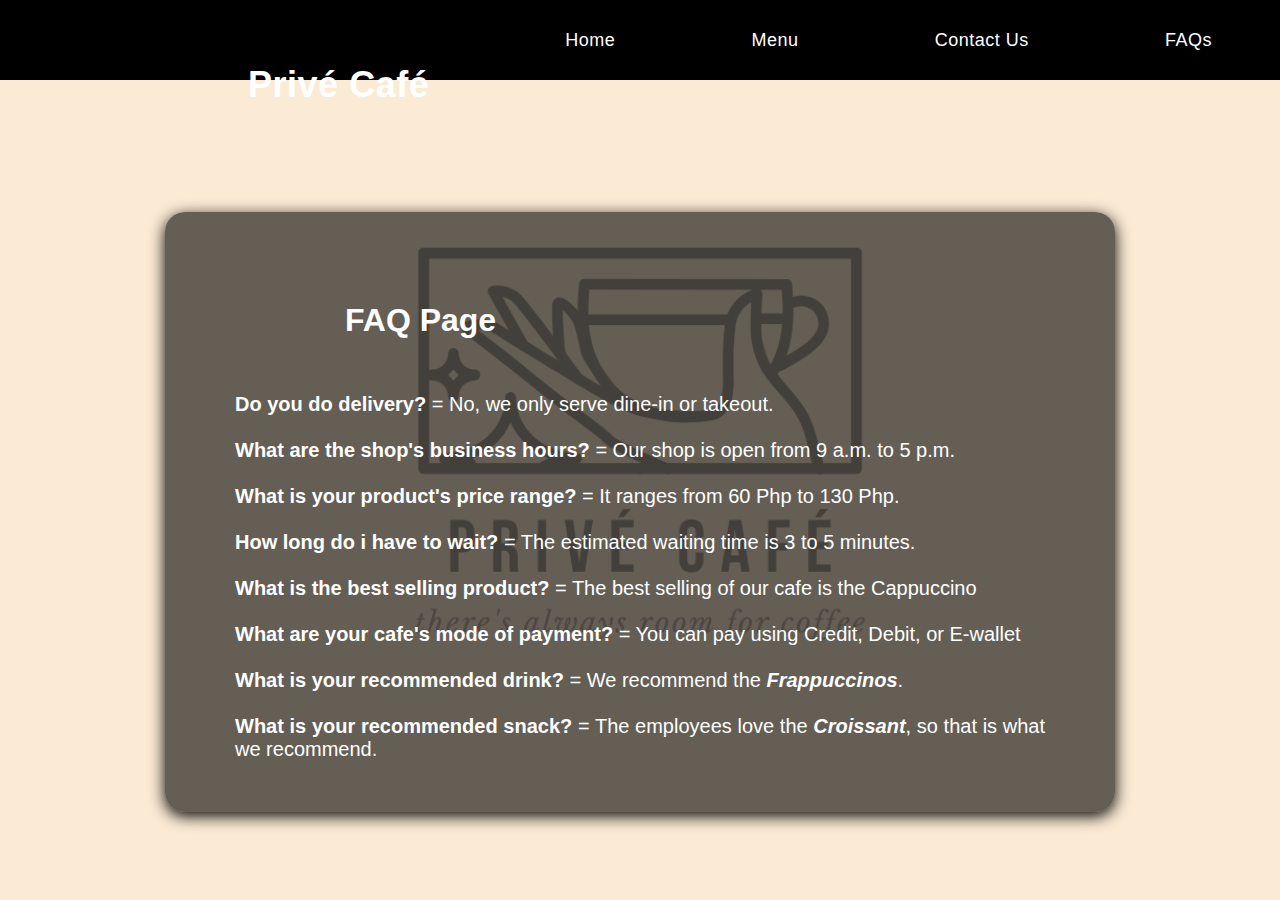
<file: faqs.html>
<!DOCTYPE html>
<html>
 <head>
  <title> Privé Café </title>
  <link rel="stylesheet" href="Prive.css">
 
 </head>
 
<body>

   <div class="nav">
        <div class="bn">
		    <h1 href="home.html"> Privé Café </h1>
		</div>
	      <a href="home.html">  Home </a> 
		  <a href="menu.html">  Menu </a> 
		  <a href="index.html">  Contact Us </a>  
		  <a href="faqs.html">  FAQs </a> 
		</div>  
   </div>
<div class="box">
<h1>FAQ Page</h1><br><br><br>
    
    <p><b>Do you do delivery?</b> = No, we only serve dine-in or takeout.<br><br>
    <b>What are the shop's business hours?</b> = Our shop is open from 9 a.m. to 5 p.m.<br><br>
    <b>What is your product's price range?</b> = It ranges from 60 Php to 130 Php.<br><br>
    <b>How long do i have to wait?</b> = The estimated waiting time is 3 to 5 minutes.<br><br>
    <b>What is the best selling product?</b> = The best selling of our cafe is the Cappuccino<br><br>
    <b>What are your cafe's mode of payment?</b> = You can pay using Credit, Debit, or E-wallet<br><br>
    <b>What is your recommended drink?</b> = We recommend the <i><b>Frappuccinos</b></i>.<br><br>
    <b>What is your recommended snack?</b> = The employees love the <i><b>Croissant</b></i>, so that is what we recommend.<br><br>
    </p>
    
</div>

</body>



</html>
</file>
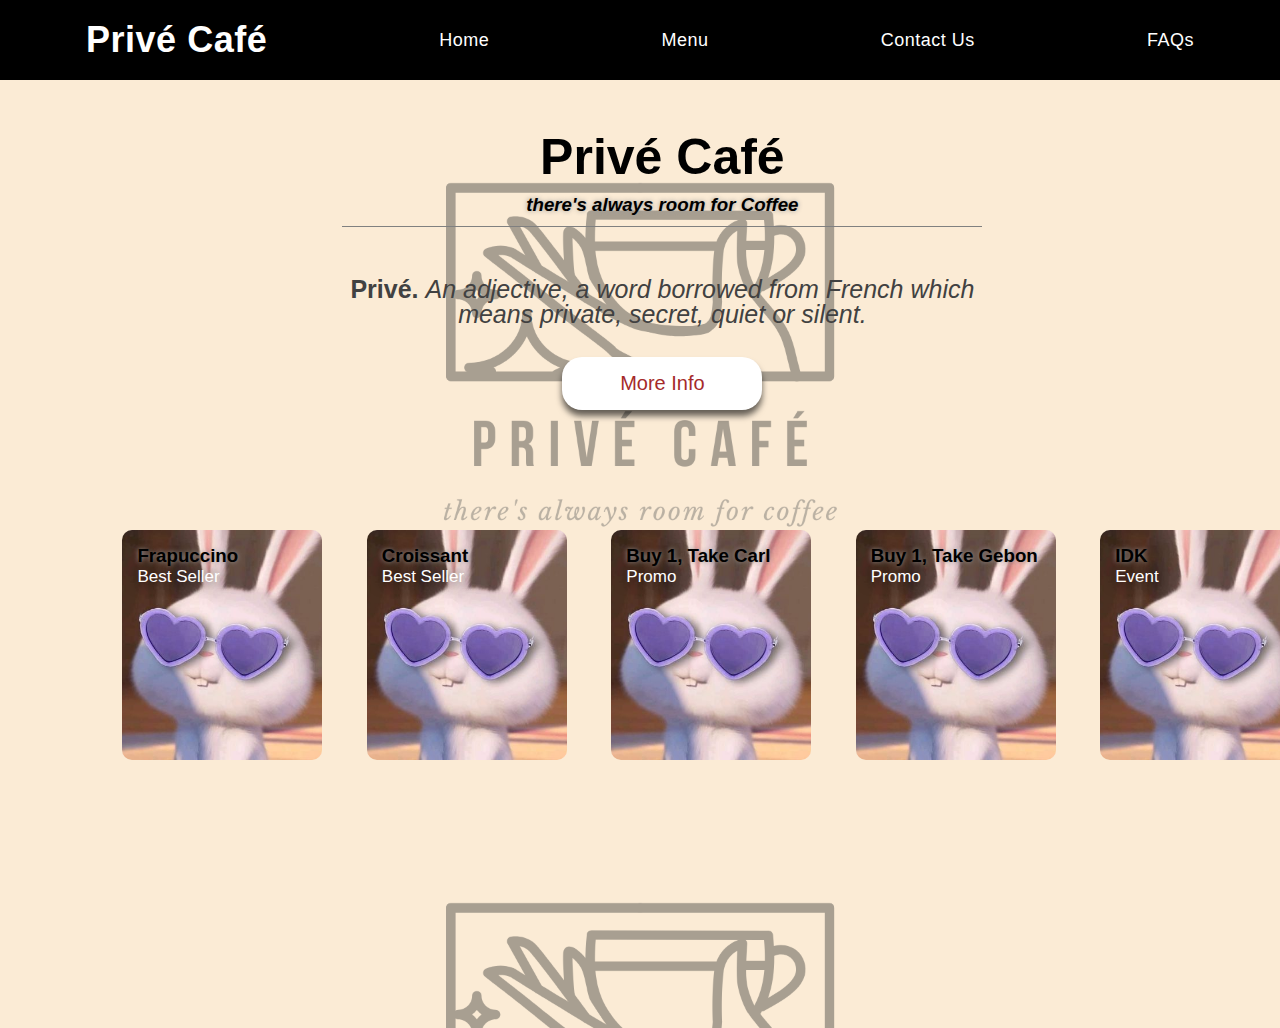
<file: home.html>
<!DOCTYPE html>
<html>
 <head>
  <title> Privé Café </title>
  <link rel="stylesheet" href="index.css">
 
 </head>
 
<body>

   <div class="nav">
        <div class="bn">
		    <h1 href="home.html"> Privé Café </h1>
		</div>
	      <a href="home.html">  Home </a> 
		  <a href="menu.html">  Menu </a> 
		  <a href="index.html">  Contact Us </a> 
		  <a href="faqs.html">  FAQs </a> 
		</div>  
   </div>
 
   
 
  <div class="content">
        <div class="intro">
	        <center> <h1> Privé Café <br> </h1>
			<h3> <i> there's always room for Coffee </i> </h3> </center>
			
			<p> <b> Privé. </b> <i> An adjective, a word borrowed from French which means private, secret, quiet or silent. </i> 
			<br>
			
			<a href="info.html">
			<button type="button"> More Info </button>
			</a>
        </div>

   <div class="event e1">
        <h3> Frapuccino </h3>
		<p> Best Seller <p>
   </div>  
   
    <div class="event e2">
        <h3> Croissant </h3>
		<p> Best Seller <p>
   </div>  
	
   <div class="event e3">
        <h3> Buy 1, Take Carl </h3>
		<p> Promo <p>
   </div>  
	
	<div class="event e4">
        <h3> Buy 1, Take Gebon </h3>
		<p> Promo <p>
   </div>  
   
   <div class="event e5">
        <h3> IDK </h3>
		<p> Event <p>
   </div>  
	
	</div>
	
</body>
</html>
</file>
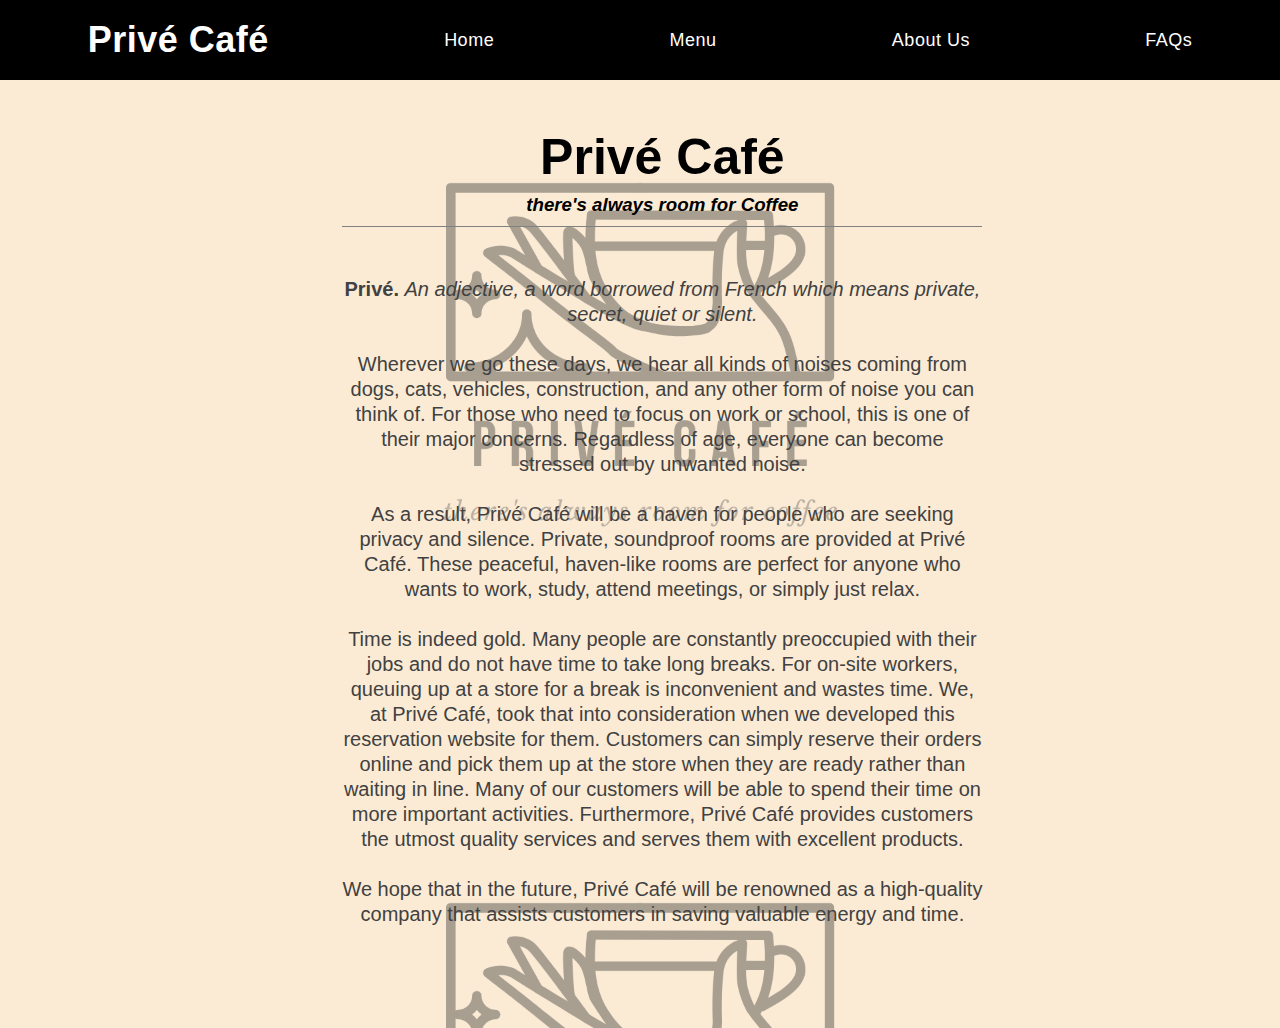
<file: info.html>
<!DOCTYPE html>
<html>
 <head>
  <title> Privé Café </title>
  <link rel="stylesheet" href="info.css">
 
 </head>
 
<body>

   <div class="nav">
        <div class="bn">
		    <h1 href="home.html"> Privé Café </h1>
		</div>
	      <a href="home.html">  Home </a> 
		  <a href="menu.html">  Menu </a> 
		  <a href="abt.html">  About Us </a> 
		  <a href="faqs.html">  FAQs </a> 
		</div>  
   </div>
 
   
 
  <div class="content">
        <div class="intro">
	        <center> <h1> Privé Café <br> </h1>
			<h3> <i> there's always room for Coffee </i> </h3> </center>
			
			<p> <b> Privé. </b> <i> An adjective, a word borrowed from French which means private, secret, quiet or silent. </i> 
			<br> <br>
			Wherever we go these days, we hear all kinds of noises coming from dogs, cats, vehicles, construction, and any other form 
of noise you can think of. For those who need to focus on work or school, this is one of their major concerns. Regardless 
of age, everyone can become stressed out by unwanted noise.<br><br> As a result, Privé Café will be a haven for people who 
are seeking privacy and silence. Private, soundproof rooms are provided at Privé Café. These peaceful, haven-like rooms are 
perfect for anyone who wants to work, study, attend meetings, or simply just relax. <br><br> Time is indeed gold. Many people 
are constantly preoccupied with their jobs and do not have time to take long breaks. For on-site workers, queuing up at a store 
for a break is inconvenient and wastes time. We, at Privé Café, took that into consideration when we developed this reservation 
website for them. Customers can simply reserve their orders online and pick them up at the store when they are ready rather than 
waiting in line. Many of our customers will be able to spend their time on more important activities. Furthermore, Privé Café provides 
customers the utmost quality services and serves them with excellent products.<br><br> We hope that in the future, Privé Café will be 
renowned as a high-quality company that assists customers in saving valuable energy and time. </p>

        </div>


	</div>  
	
	
	
</body>
</html>
</file>
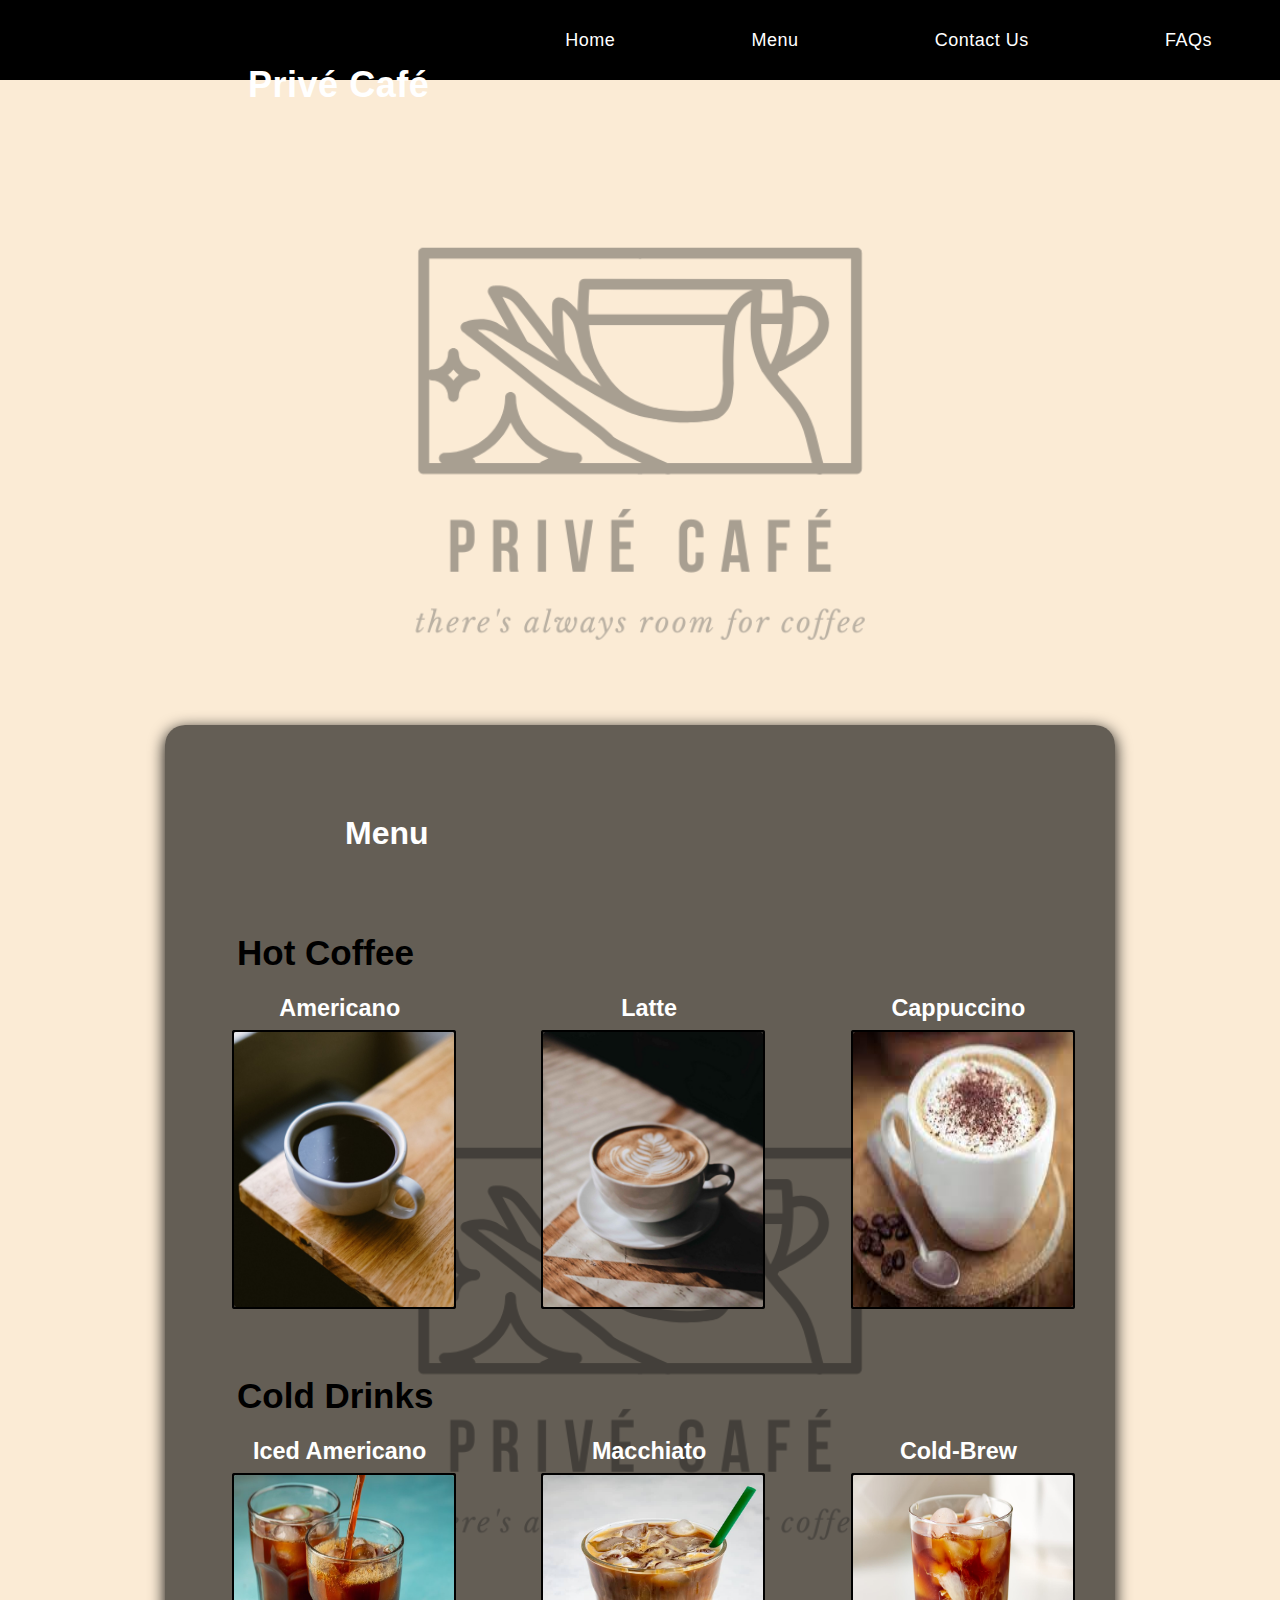
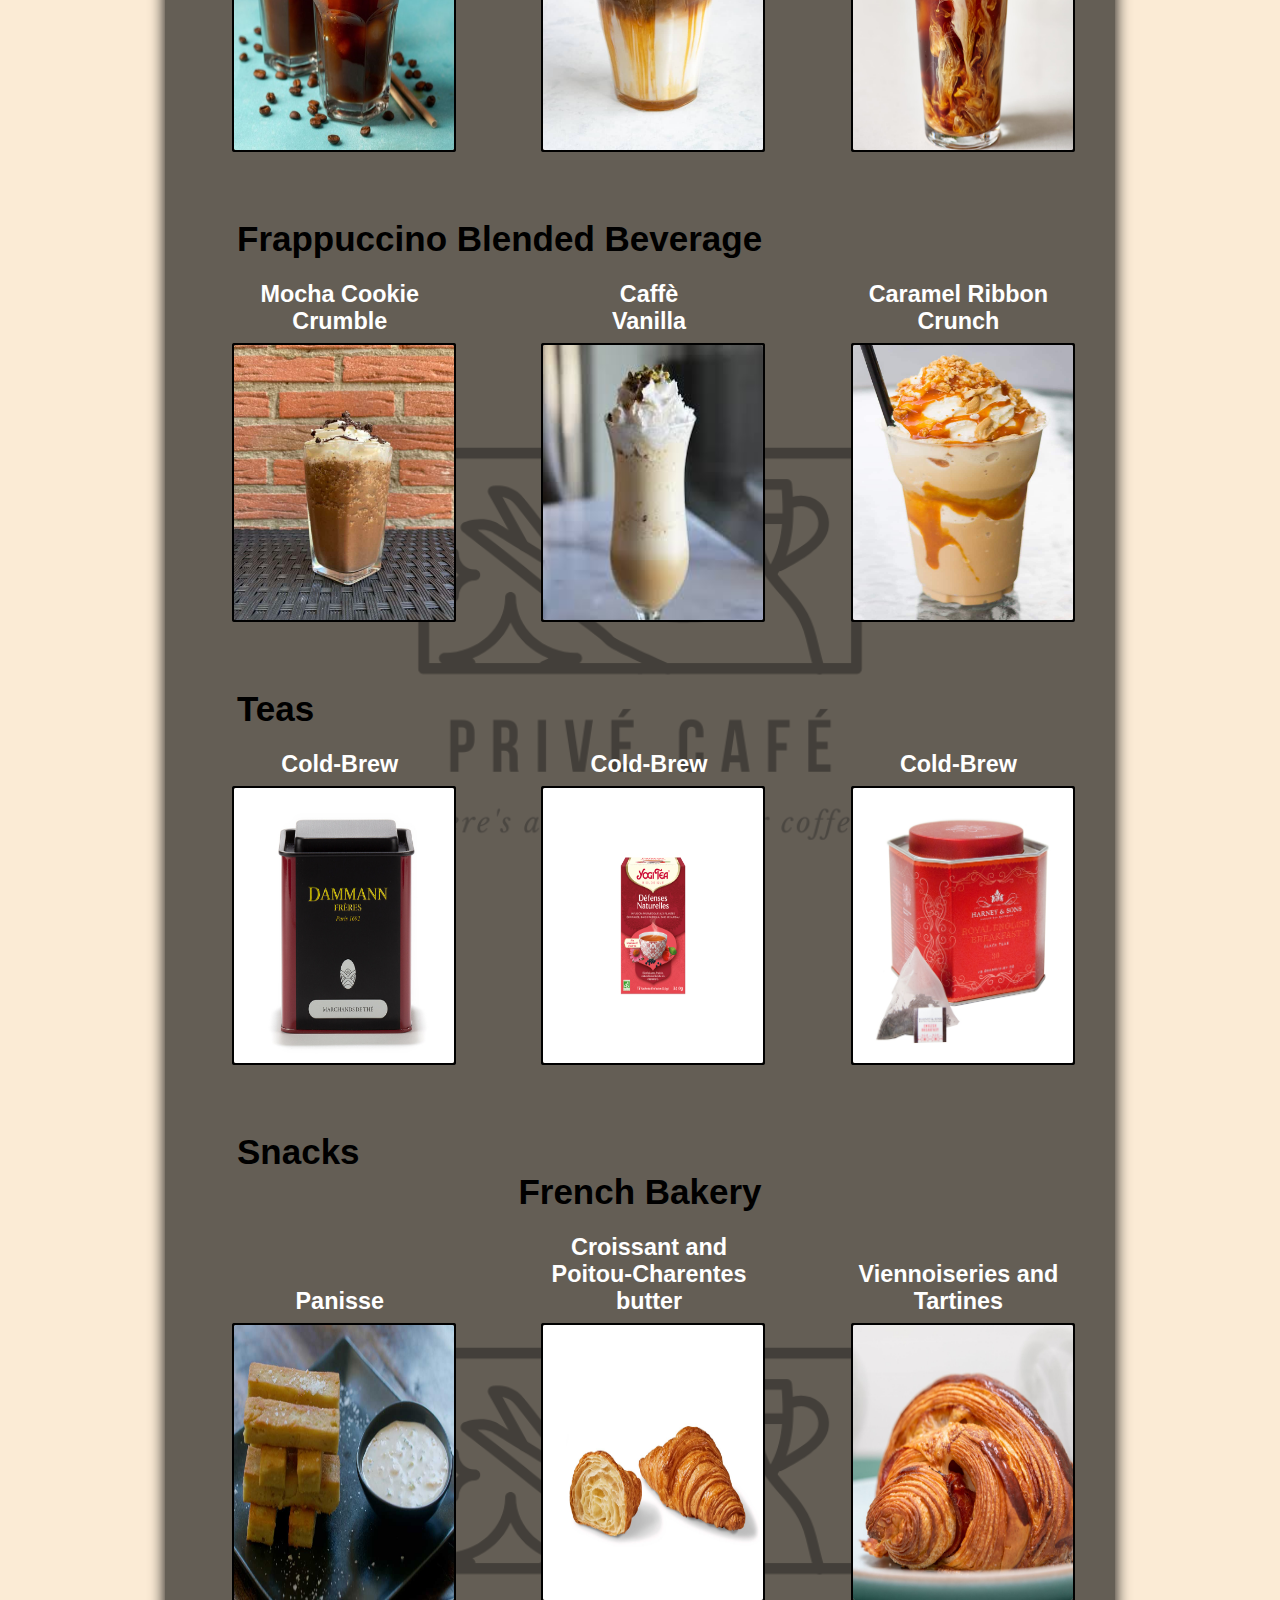
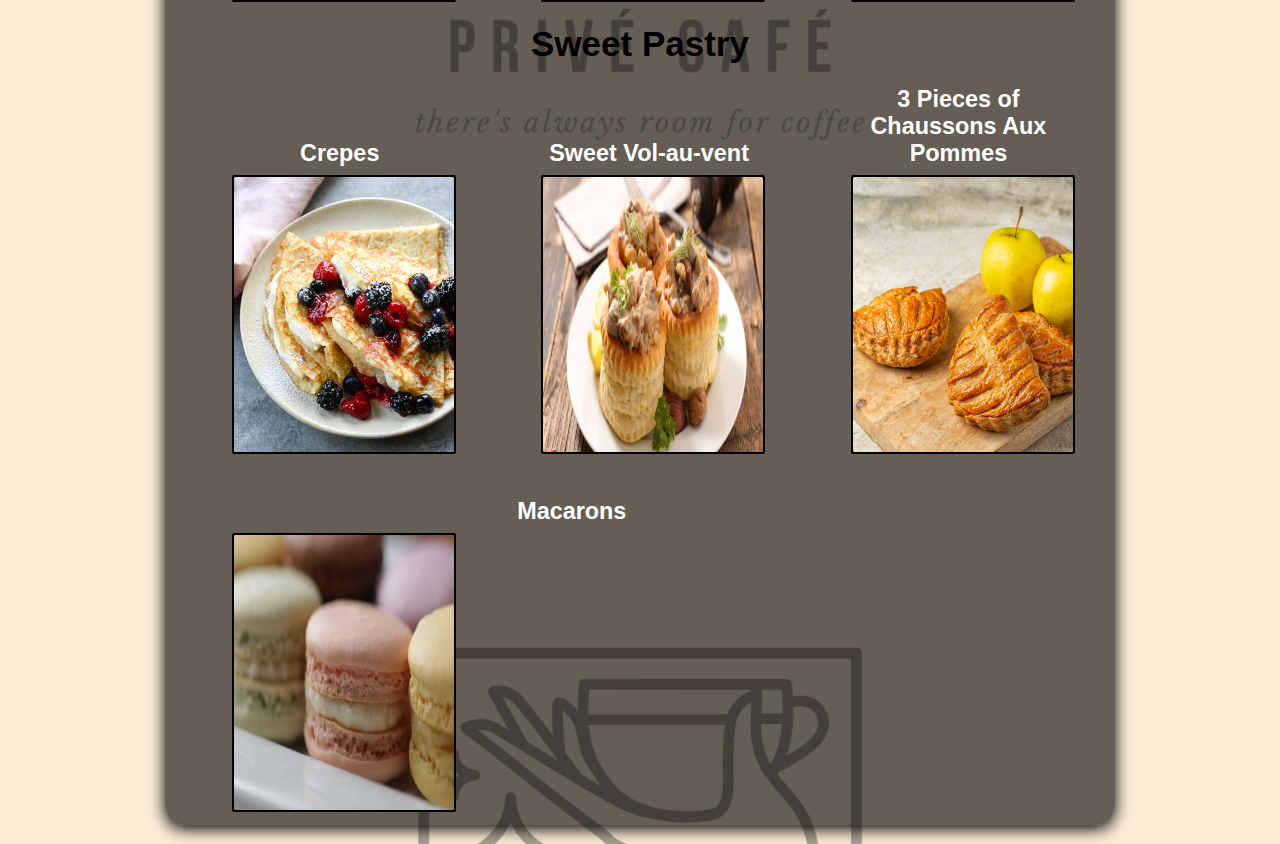
<file: menu.html>
<!DOCTYPE html>
<html>
 <head>
  <title> Privé Café </title>
  <link rel="stylesheet" href="Prive.css">
 
 </head>
 
<body>

  <div class="nav">
    <div class="bn">
        <h1 href="home.html"> Privé Café </h1>
    </div>
        <a href="home.html">  Home </a> 
        <a href="menu.html">  Menu </a> 
       	<a href="index.html">  Contact Us </a> 
        <a href="faqs.html">  FAQs </a> 
      </div>  
    </div>
    
<div class="box1">
    <h1>Menu</h1><br><br>
        <h2>Hot Coffee</h2>
        <table>
            <tr>
                <th rowspan="2"><div class="container"><h3>Americano</h3><br>
                    <img src="dtwhite.png" alt="whitebg" class="image1">
                    <img src="americano1.jfif" alt="Americano" class="image">
                    <div class="overlay">
                      <div class="text">Espresso shots topped with hot water create a light layer of crema  
                        culminating in this wonderfully rich cup with depth and nuance.</div>
                    </div>
                  </div>
                </th>
                <th rowspan="2"><div class="container"><h3>Latte</h3><br>
                    <img src="dtwhite.png" alt="dtwhite" class="image1">
                    <img src="latte.jfif" alt="Americano" class="image">
                    <div class="overlay">
                      <div class="text">Our dark, rich espresso balanced with steamed milk and a light layer of foam.  
                        A perfect milk-forward warm-up.</div>
                    </div>
                  </div>
                </th>
                <th rowspan="2"><div class="container"><h3>Cappuccino</h3><br>
                    <img src="dtwhite.png" alt="dtwhite" class="image1">
                    <img src="cappu.jfif" alt="Americano" class="image">
                    <div class="overlay">
                      <div class="text">Dark, rich espresso lies in wait under a smoothed and stretched layer 
                        of thick milk foam. An alchemy of barista artistry and craft.</div>
                    </div>
                  </div>
                </th>
            </tr>
            
        </table>
        <h2>Cold Drinks</h2>
        <table>
            <tr>
                <th rowspan="2"><div class="container"><h3>Iced Americano</h3><br>
                    <img src="dtwhite.png" alt="dtwhite" class="image1">
                    <img src="iced_am1.jpg" alt="Iced-Americano" class="image">
                    <div class="overlay">
                      <div class="text">Espresso shots topped with cold water produce a light layer of 
                        crema, then served over ice. The result: a wonderfully rich cup with depth and     
                        Nuance.</div>
                    </div>
                  </div>
                </th>
                <th rowspan="2"><div class="container"><h3>Macchiato</h3><br>
                    <img src="dtwhite.png" alt="dtwhite" class="image1">
                    <img src="macchi.jpg" alt="Macchiato" class="image">
                    <div class="overlay">
                      <div class="text">We combine our rich, full-bodied espresso with vanilla-flavored syrup,  
                        milk and ice, then top it off with a caramel drizzle for an oh-so-sweet finish. </div>
                    </div>
                  </div>
                </th>
                <th rowspan="2"><div class="container"><h3>Cold-Brew</h3><br>
                    <img src="dtwhite.png" alt="dtwhite" class="image1">
                    <img src="cold_brew.jfif" alt="Cold-Brew" class="image">
                    <div class="overlay">
                      <div class="text">Everything and more that you ever wanted in a sippable, dreamy holiday  
                        drink: Cold Brew swirled with cream syrup, and topped with a cloud of vanilla sweet                 
                        cream cold foam and a hint of cocoa.</div>
                    </div>
                  </div>
                </th>
            </tr>
        </table>
        <h2>Frappuccino Blended Beverage</h2>
        <table>
          <tr>
            <th rowspan="2"><div class="container"><h3>Mocha Cookie Crumble</h3><br>
                <img src="dtwhite.png" alt="dtwhite" class="image1">
                <img src="mocha-frapp.jpg" alt="Mocha" class="image">
                <div class="overlay">
                  <div class="text1">Frappuccino Roast coffee, mocha sauce and 
                    Frappuccino chips blended with milk and ice, layered on top of whipped cream and 
                    chocolate cookie crumble and topped with vanilla whipped cream, mocha drizzle and 
                    even more chocolate cookie crumble.</div>
                </div>
              </div>
            </th>
            <th rowspan="2"><div class="container"><h3> Caffè<br> Vanilla</h3><br>
                <img src="dtwhite.png" alt="dtwhite" class="image1">
                <img src="caffe_frapp.jfif" alt="Caffe-Vanilla" class="image">
                <div class="overlay">
                  <div class="text1">We take Frappuccino  roast coffee and 
                    vanilla bean powder, combine them with milk and ice, topped with whipped cream. 
                    Tastes like happiness.</div>
                </div>
              </div>
            </th>
            <th rowspan="2"><div class="container"><h3>Caramel Ribbon Crunch</h3><br>
                <img src="dtwhite.png" alt="dtwhite" class="image1">
                <img src="caram-frapp.jpeg" alt="Caramael" class="image">
                <div class="overlay">
                  <div class="text1">Buttery caramel syrup blended with coffee, milk and ice,
                    then topped with a layer of dark caramel sauce, 
                    whipped cream, caramel drizzle and a crunchy caramel-sugar 
                    topping—oh-so-beautifully delicious.</div>
                </div>
              </div>
            </th>
          </tr>
        </table>
        <h2>Teas</h2>
        <table>
          <tr>
            <th rowspan="2"><div class="container"><h3>Cold-Brew</h3><br>
                <img src="dtwhite.png" alt="dtwhite" class="image1">
                <img src="dammann.jpg" alt="Dammann" class="image">
                <div class="overlay">
                  <div class="text">The tea dates back to 1962 when King Louis XIV gave Monsieur  
                    Dammann the exclusive privilege “to sell, let sell and debit to the exclusion of all     
                    others…tea”.</div>
                </div>
              </div>
            </th>
            <th rowspan="2"><div class="container"><h3>Cold-Brew</h3><br>
                <img src="dtwhite.png" alt="dtwhite" class="image1">
                <img src="Infuse_tea.png" alt="Infuse" class="image">
                <div class="overlay">
                  <div class="text">A blend of mint and a pinch of lemon verbena creates a   
                    refreshing flavor that's super cool for a caffeine-free herbal tea.</div>
                </div>
              </div>
            </th>
            <th rowspan="2"><div class="container"><h3>Cold-Brew</h3><br>
                <img src="dtwhite.png" alt="dtwhite" class="image1">
                <img src="REB_tea.jpg" alt="REB" class="image">
                <div class="overlay">
                  <div class="text">Each sip of this beloved morning black tea unfolds to 
                    reveal the complexity of the high-grown full leaves. An elegant, time-honored classic 
                    that brings a royal nod to every cup.</div>
                </div>
              </div>
            </th>
        </tr>
        </table>
        <h2>Snacks</h2>
        <table>
          <h6>French Bakery</h6>
          <tr>
            <th rowspan="2"><div class="container"><h3><br><br>Panisse<br></h3><br>
              <img src="dtwhite.png" alt="dtwhite" class="image1">
              <img src="panisse.jpg" alt="Panisse" class="image">
              </div>
            </th>
            <th rowspan="2"><div class="container"><h3>Croissant and Poitou-Charentes butter</h3><br>
              <img src="dtwhite.png" alt="dtwhite" class="image1">
              <img src="croissant.jpg" alt="Croissant" class="image">
              </div>
            </th>
            <th rowspan="2"><div class="container"><h3><br>Viennoiseries and Tartines</h3><br>
              <img src="dtwhite.png" alt="dtwhite" class="image1">
              <img src="tartine.jpg" alt="Tartine" class="image">
              </div>
            </th>
          </tr>
        </table>
        <table>
          <h6>Sweet Pastry</h6>
          <tr>
            <th rowspan="2"><div class="container"><h3><br><br>Crepes</h3><br>
              <img src="dtwhite.png" alt="dtwhite" class="image1">
              <img src="crepe.jpg" alt="Tartine" class="image">
              </div>
            </th>
            <th rowspan="2"><div class="container"><h3><br><br>Sweet Vol-au-vent </h3><br>
              <img src="dtwhite.png" alt="dtwhite" class="image1">
              <img src="Vol-au.jpg" alt="Tartine" class="image">
              </div>
            </th>
            <th rowspan="2"><div class="container"><h3>3 Pieces of Chaussons Aux Pommes</h3><br>
              <img src="dtwhite.png" alt="dtwhite" class="image1">
              <img src="Chaussons.jpeg" alt="Tartine" class="image">
              </div>
            </th>
          </tr>
        </table>
        <table>  
            <tr>
              <th colspan="3" rowspan="2"><div class="container"><h3>Macarons</h3><br>
                <img src="dtwhite.png" alt="dtwhite" class="image1">
                <img src="macarons.jpg" alt="Tartine" class="image">
                  <div class="overlay">
                  <div class="text">This french pastry needs no real introduction. Macarons are a french 
                pastry that is made with almond flour, sugar, and egg whites. The dough     
                is then piped into small circles and baked in an oven. Macarons are 
                traditionally filled with buttercream, ganache, or jam.</div>
                  </div>
                </div>
              </th>
            </tr>
        </table>
            
</div>
</file>
<file: Prive.css>
*{
    margin: 0;
    padding: 0;
	font-family: sans-serif;
	
}

body{
    background-image: url(bg1.png);
	height: 100vh;
	background-size: cover;
	background-position: center;
}

.content{
	width: 100%;
	height: 100vh;
	padding-left: 8%;
	padding-right: 8%;
	margin-top: 10%;
	z-index: 1;
}
.nav{
	height: 80px;
    background-color: black;
	min-width: 600px;
	display: flex;
    align-items: center;
	justify-content: space-around;
	margin: auto;
}

a, .bn{
	position: relative;
	text-decoration: none;
	color: #ffffff;
	font-size: 18px;
	letter-spacing: 0.5px;
	padding: 0 10px;
}

a:after{
	content: "";
	position: absolute;
	background-color: #ff3c78;
	height: 3px;
	width: 0;
	left: 0;
	bottom: -10px;
	transition: 0.3s;
}
a:hover{
	color: #ffffff;
}
a:hover:after{
	width: 100%;
}
.box{
	position: relative;
	margin-top: 48vh;
	left: 50%;
	right: 50%;
	transform: translate(-50%, -50%);
	width: 950px;
	height: 600px;
	background: rgba(0, 0, 0, 0.6);
	box-shadow: 0px 4px 16px;
	border-radius: 20px;
}
h1{
    font-family: sans-serif;
    text-align: justify;
    padding-top: 10vh;
    padding-left: 20vh;
	color: #ffffff;
}
p{
	text-align: justify;
    font-family: sans-serif;
    margin-left: 70px;
	margin-right: 70px;
	font-size: 20px;
	color: #ffffff;
}
.box1{
	position: relative;
	margin-top: 255vh;
	left: 50%;
	right: 50%;
	transform: translate(-50%, -50%);
	width: 950px;
	height: 3300px;
	background: rgba(0, 0, 0, 0.6);
	box-shadow: 0px 4px 16px;
	border-radius: 20px;
}

h2{
	font-family: sans-serif;
	text-align: justify;
	padding-top: 5vh;
	padding-left: 8vh;
	color: #000000;
	font-size: 35px;
}
table{
	width: 100%;

}
table, th, td{
	padding: 10px;
	text-align: center;
	font-family: sans-serif;
	font-size: 20px;
	color: #ffffff;
}

th{
	width: 25px;
}

.container {
	position: relative;
	text-align: center;
	width: 75%;
	padding-left: 5vh;
}
  
.image {
	border-radius: 4px;
	display: block;
	width: 220px;
	height: 275px;
	border: 2px solid rgb(0, 0, 0);
	top: -20%;

}
  
.image1 {
	position: absolute;
	display: block;
	width: 220px;
	height: 275px;
	z-index: -1;
	border-radius: 2px;
	border: 2px solid rgb(0, 0, 0);
}


.overlay {
	border-radius: 3px;
	position: absolute;
	top: 3.7vh;
	bottom: 0;
	left: 33px;
	right: 0;
	height: 224px;
	width: 224px;
	opacity: 0;
	transition: .5s ease;
}
  
.container:hover .overlay {
	opacity: 1;
}

.container:hover .image{
	opacity: 0.7;
}
  
.text {
	line-height: 22px;
	font-weight: 1;
	padding: 2.2vh;
	color: rgb(255, 255, 255);
	font-size: 18px;
	position: relative;
	top: 62%;
	left: 50%;
	transform: translate(-50%, -50%);
	text-align: center;
	text-shadow: 1px 1px black;
}

h3{
	margin-bottom: -15px;
	text-align: center;
}

.text1 {
	line-height: 19px;
	font-weight: 1;
	margin-top: 30px;
	padding: 2vh;
	color: rgb(255, 255, 255);
	font-size: 18px;
	position: relative;
	top: 62%;
	left: 50%;
	transform: translate(-50%, -50%);
	text-align: center;
	text-shadow: 1px 1px black;
}
h4{
	font-size: 18px;
	text-align: center;
	margin-bottom: -15px;
	margin-left: 25px;
}
h5{
	display: none;

}
h6{
	color: #000000;
	font-size: 35px;
	text-align: center;
}
</file>
<file: index.css>
*{
    margin: 0;
    padding: 0;
	font-family: sans-serif;
	
}

body{
    background-image: url(bg.png);
	min-height:100vh;
	overflow-x: hidden;
	background-attachment: scroll;
	width: 100vw;
	height: 100vh;
	position: absolute;
	background-size: cover;
	box-sizing: border-box;
}
.content{
	width: 100%;
	height: 100vh;
	padding-left: 8%;
	padding-right: 8%;
	margin-top: 10%;
	z-index: 1;
}
.nav{
	height: 80px;
    background-color: black;
	display: flex;
    align-items: center;
	justify-content: space-around;
	margin: auto;
	position: fixed;
	width: 100%;
	z-index: 2;
}

a, .bn{
	position: relative;
	text-decoration: none;
	color: #ffffff;
	font-size: 18px;
	letter-spacing: 0.5px;
	padding: 0 10px;

}
a:after{
	content: "";
	position: absolute;
	background-color: #ff3c78;
	height: 3px;
	width: 0;
	left: 0;
	bottom: -10px;
	transition: 0.3s;
}
a:hover{
	color: #ffffff;
}
a:hover:after{
	width: 100%;
}


.intro{
	margin-top: 80px;
    padding-left: 240px;
	width: 50%;
	align-items: center;
}
.intro h1{
	font-size: 50px;
	position: relative;
}
.intro h3{
	margin-top: 8px;
	position: relative;
	
	border-bottom: 1px solid gray;
	padding-bottom: 10px;
}
.intro p{
    text-align: center;
    margin-top: 50px;
	font-size: 25px;
	
	line-height: 25px;
	color: #414141;
	padding-bottom: 50px;
	
}
button{
	width: 200px; 
	color: brown;
	font-size: 20px;
	padding: 15px;
	background-color: white;
	border: 0;
	border-radius: 20px;
	outline: none;
	margin-top: 30px; 
	box-shadow: 0 6px 6px rgba(0, 0, 0, 0.6);
	cursor: pointer;
	margin-bottom: 50px;
}
.event {
	align-items: center;
	height: 88%;
    display: flex;
	width: 200px;
	height: 230px;
	display: inline-block;
	border-radius: 10px;
	padding: 15px 15px;
	box-sizing: border-box;
	cursor: pointer;
	margin: 20px 20px;
    transition: transform 0.5s;
	background-position: center; 
	background-size: cover; 
}
.e1{
	background-image: url(1.jpg);
}
.e2{
	background-image: url(1.jpg);
}
.e3{
	background-image: url(1.jpg);
}
.e4{
	background-image: url(1.jpg);
}
.e5{
	background-image: url(1.jpg);
}

.event:hover{
	transform: translateY(-10px);
}
h3{
	color: black;
	text-shadow: 0 0 5px #999;
}
.event p{
	text-shadow: 0 0 15px #000;
	font-size: 17px;
	color: white;
}
</file>
<file: info.css>
*{
    margin: 0;
    padding: 0;
	font-family: sans-serif;
	
}

body{
    background-image: url(bg.png);
	min-height:100vh;
	overflow-x: hidden;
	background-attachment: scroll;
	width: 100vw;
	height: 100vh;
	position: absolute;
	background-size: cover;
	box-sizing: border-box;
	
}
.content{
	width: 100%;
	height: 100vh;
	padding-left: 8%;
	padding-right: 8%;
	margin-top: 10%;
	z-index: 1;
}
.nav{
	height: 80px;
    background-color: black;
	display: flex;
    align-items: center;
	justify-content: space-around;
	margin: auto;
	position: fixed;
	width: 100%;
	z-index: 2;
}

a, .bn{
	position: relative;
	text-decoration: none;
	color: #ffffff;
	font-size: 18px;
	letter-spacing: 0.5px;
	padding: 0 10px;

}
a:after{
	content: "";
	position: absolute;
	background-color: #ff3c78;
	height: 3px;
	width: 0;
	left: 0;
	bottom: -10px;
	transition: 0.3s;
}
a:hover{
	color: #ffffff;
}
a:hover:after{
	width: 100%;
}


.intro{
	margin-top: 80px;
    padding-left: 240px;
	width: 50%;
	align-items: center;
}
.intro h1{
	font-size: 50px;
	position: relative;
}
.intro h3{
	margin-top: 8px;
	position: relative;
	
	border-bottom: 1px solid gray;
	padding-bottom: 10px;
}
.intro p{
    text-align: center;
    margin-top: 50px;
	font-size: 20px;
	
	line-height: 25px;
	color: #414141;
	padding-bottom: 50px;
	
}
</file>
